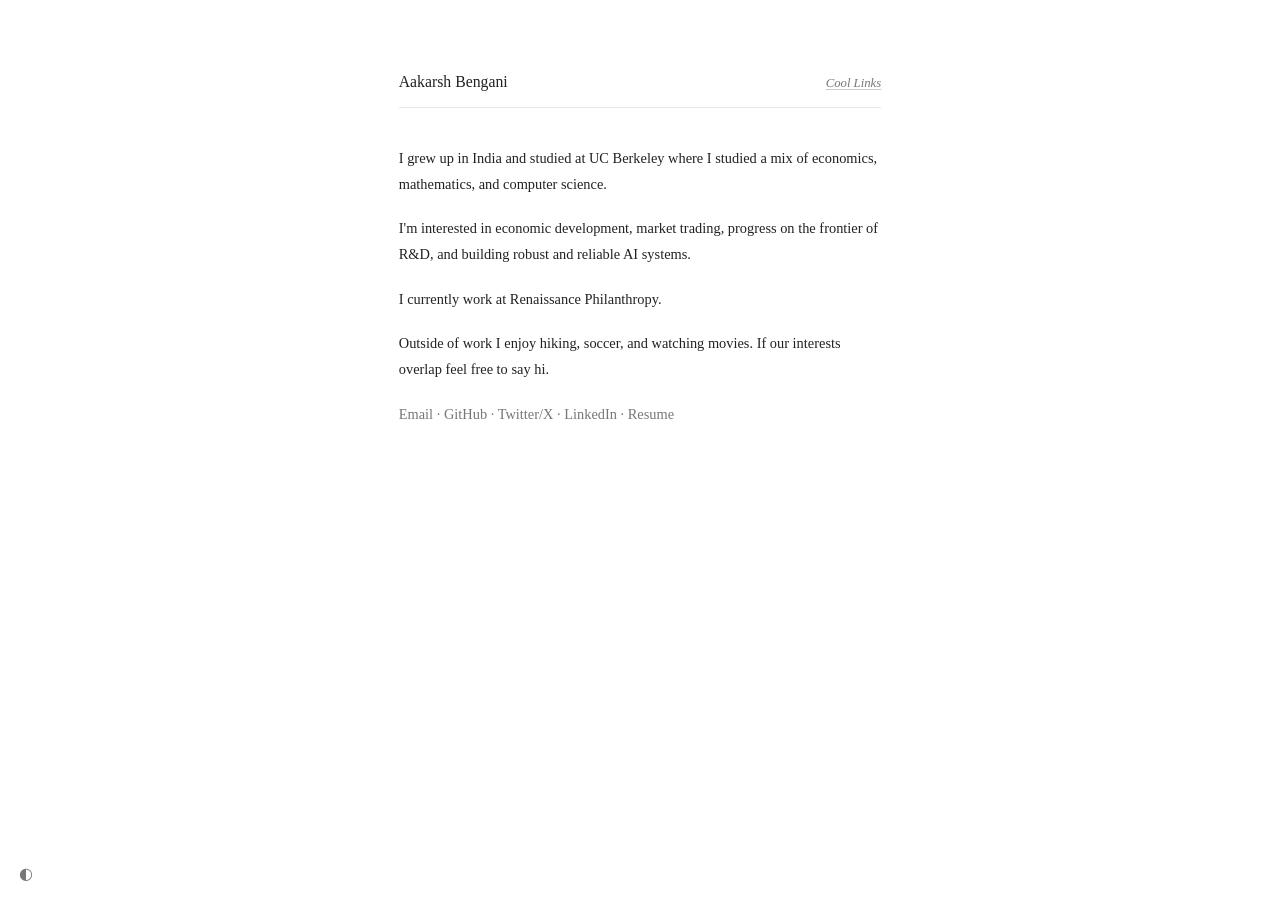
<file: index.html>
<!doctype html>
<html lang="en" data-theme="light">
  <head>
    <meta charset="utf-8" />
    <meta name="viewport" content="width=device-width, initial-scale=1" />
    <title>Aakarsh Bengani</title>
    <meta name="description" content="Personal website of Aakarsh Bengani." />
    <link rel="stylesheet" href="style.css" />
    <script src="theme.js"></script>
  </head>
  <body>
    <button class="theme-toggle" onclick="toggleTheme()" aria-label="Toggle dark mode">◐</button>

    <main>
      <div class="top-row">
        <span class="name">Aakarsh Bengani</span>
        <a href="links.html" class="cool-links-link">Cool Links</a>
      </div>

      <div class="intro">
        <p>
          I grew up in India and studied at UC Berkeley where I studied a mix of
          economics, mathematics, and computer science.
        </p>
        <p>
          I'm interested in economic development, market trading, progress on the frontier
          of R&amp;D, and building robust and reliable AI systems.
          </p>
        <p>
          I currently work at Renaissance Philanthropy. 
        </p>
        <p>
          Outside of work I enjoy hiking, soccer, and watching movies.
          If our interests overlap feel free to say hi.
        </p>
        <p class="links-row">
          <a href="mailto:benganiaakarsh@berkeley.edu">Email</a>
          · <a href="https://github.com/ABengani17">GitHub</a>
          · <a href="https://twitter.com/a_bengani">Twitter/X</a>
          · <a href="https://www.linkedin.com/in/aakarsh-bengani/" target="_blank" rel="noopener">LinkedIn</a>
          · <a href="https://drive.google.com/file/d/1ttenvX7ALpim98jwP8yAUvtdDfcnovrr/view?usp=sharing" target="_blank" rel="noopener">Resume</a>
        </p>
      </div>
    </main>
  </body>
</html>
</file>
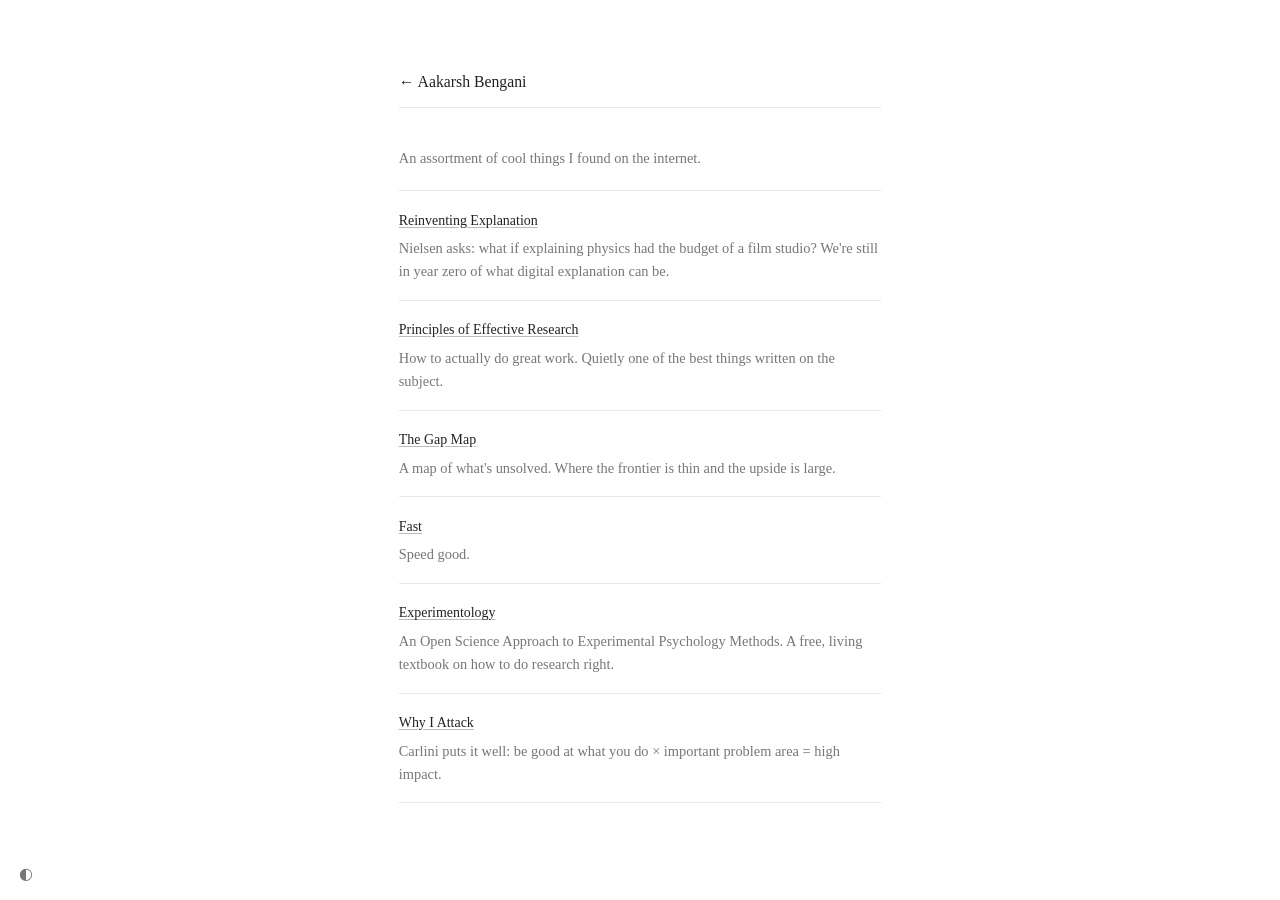
<file: links.html>
<!doctype html>
<html lang="en" data-theme="light">
  <head>
    <meta charset="utf-8" />
    <meta name="viewport" content="width=device-width, initial-scale=1" />
    <title>Cool Links · Aakarsh Bengani</title>
    <meta name="description" content="An assortment of cool things found on the internet." />
    <link rel="stylesheet" href="style.css" />
    <script src="theme.js"></script>
  </head>
  <body>
    <button class="theme-toggle" onclick="toggleTheme()" aria-label="Toggle dark mode">◐</button>
    <main>
      <div class="top-row">
        <a href="index.html" class="name name-link">← Aakarsh Bengani</a>
      </div>
      <div class="intro">
        <p class="subhead">An assortment of cool things I found on the internet.</p>
        <div class="link-list">
          <article class="link-item">
            <a href="https://michaelnielsen.org/reinventing_explanation/index.html" target="_blank" rel="noopener" class="link-title">Reinventing Explanation</a>
            <p class="link-note">Nielsen asks: what if explaining physics had the budget of a film studio? We're still in year zero of what digital explanation can be.</p>
          </article>
          <article class="link-item">
            <a href="https://michaelnielsen.org/blog/principles-of-effective-research/" target="_blank" rel="noopener" class="link-title">Principles of Effective Research</a>
            <p class="link-note">How to actually do great work. Quietly one of the best things written on the subject.</p>
          </article>
          <article class="link-item">
            <a href="https://www.gap-map.org/resources/?sort=type&fields=computation" target="_blank" rel="noopener" class="link-title">The Gap Map</a>
            <p class="link-note">A map of what's unsolved. Where the frontier is thin and the upside is large.</p>
          </article>
          <article class="link-item">
            <a href="https://patrickcollison.com/fast" target="_blank" rel="noopener" class="link-title">Fast</a>
            <p class="link-note">Speed good.</p>
          </article>
          <article class="link-item">
            <a href="https://experimentology.io/" target="_blank" rel="noopener" class="link-title">Experimentology</a>
            <p class="link-note">An Open Science Approach to Experimental Psychology Methods. A free, living textbook on how to do research right.</p>
          </article>
          <article class="link-item">
            <a href="https://nicholas.carlini.com/writing/2024/why-i-attack.html" target="_blank" rel="noopener" class="link-title">Why I Attack</a>
            <p class="link-note">Carlini puts it well: be good at what you do × important problem area = high impact.</p>
          </article>
        </div>
      </div>
    </main>
  </body>
</html>
</file>
<file: style.css>
*, *::before, *::after {
  box-sizing: border-box;
  margin: 0;
  padding: 0;
}

[data-theme="light"] {
  --bg:     #ffffff;
  --text:   #222222;
  --muted:  #777777;
  --border: #e8e8e8;
}

[data-theme="dark"] {
  --bg:     #111111;
  --text:   #d8d8d8;
  --muted:  #888888;
  --border: #2a2a2a;
}

html {
  font-size: 15px;
  -webkit-font-smoothing: antialiased;
}

body {
  background: var(--bg);
  color: var(--text);
  font-family: 'Palatino Linotype', Palatino, 'Book Antiqua', serif;
  line-height: 1.8;
  transition: background 0.2s ease, color 0.2s ease;
}

/* ── toggle: bottom-left ── */
.theme-toggle {
  position: fixed;
  bottom: 1.25rem;
  left: 1.25rem;
  background: none;
  border: none;
  cursor: pointer;
  font-size: 1.05rem;
  color: var(--muted);
  transition: color 0.15s ease;
  padding: 0;
  line-height: 1;
}

.theme-toggle:hover {
  color: var(--text);
}

/* ── layout ── */
main {
  max-width: 520px;
  margin: 0 auto;
  padding: 4.5rem 1.25rem 5rem;
}

/* ── top row: name left, cool links right ── */
.top-row {
  display: flex;
  justify-content: space-between;
  align-items: baseline;
  margin-bottom: 2.5rem;
  padding-bottom: 0.75rem;
  border-bottom: 1px solid var(--border);
}

.name {
  font-size: 1.05rem;
  font-weight: normal;
  color: var(--text);
}

a.name-link {
  text-decoration: none;
  color: var(--text);
}

a.name-link:hover {
  color: var(--muted);
}

.cool-links-link {
  font-size: 0.85rem;
  font-style: italic;
  color: var(--muted);
  text-decoration: underline;
  text-underline-offset: 2px;
  text-decoration-color: #ccc;
  transition: color 0.15s ease, text-decoration-color 0.15s ease;
}

a.cool-links-link:hover {
  color: var(--text);
  text-decoration-color: var(--text);
}

.cool-links-link.active {
  color: var(--text);
  text-decoration-color: var(--text);
}

/* ── intro ── */
.intro p {
  font-size: 0.96rem;
  margin-bottom: 1.25rem;
}

.intro p:last-child {
  margin-bottom: 0;
}

/* ── links ── */
a {
  color: var(--text);
  text-decoration: underline;
  text-underline-offset: 2px;
  text-decoration-color: #bbb;
  transition: text-decoration-color 0.15s ease, color 0.15s ease;
}

a:hover {
  text-decoration-color: var(--text);
}

[data-theme="dark"] a {
  text-decoration-color: #444;
}

[data-theme="dark"] a:hover {
  text-decoration-color: var(--text);
}

.links-row {
  color: var(--muted);
  font-size: 0.875rem;
}

.links-row a {
  color: var(--muted);
  text-decoration-color: transparent;
}

.links-row a:hover {
  color: var(--text);
  text-decoration-color: var(--text);
}

/* ── cool links page ── */
.subhead {
  font-size: 0.875rem;
  color: var(--muted);
  margin-bottom: 1.75rem;
}

.link-list {
  display: flex;
  flex-direction: column;
}

.link-item {
  padding: 1.1rem 0;
  border-bottom: 1px solid var(--border);
}

.link-item:first-child {
  border-top: 1px solid var(--border);
}

.link-title {
  display: block;
  font-size: 0.93rem;
  font-weight: normal;
  margin-bottom: 0.3rem;
}

.link-note {
  font-size: 0.875rem;
  color: var(--muted);
  line-height: 1.6;
}

@media (max-width: 600px) {
  main { padding: 3rem 1rem 4rem; }
}
</file>
